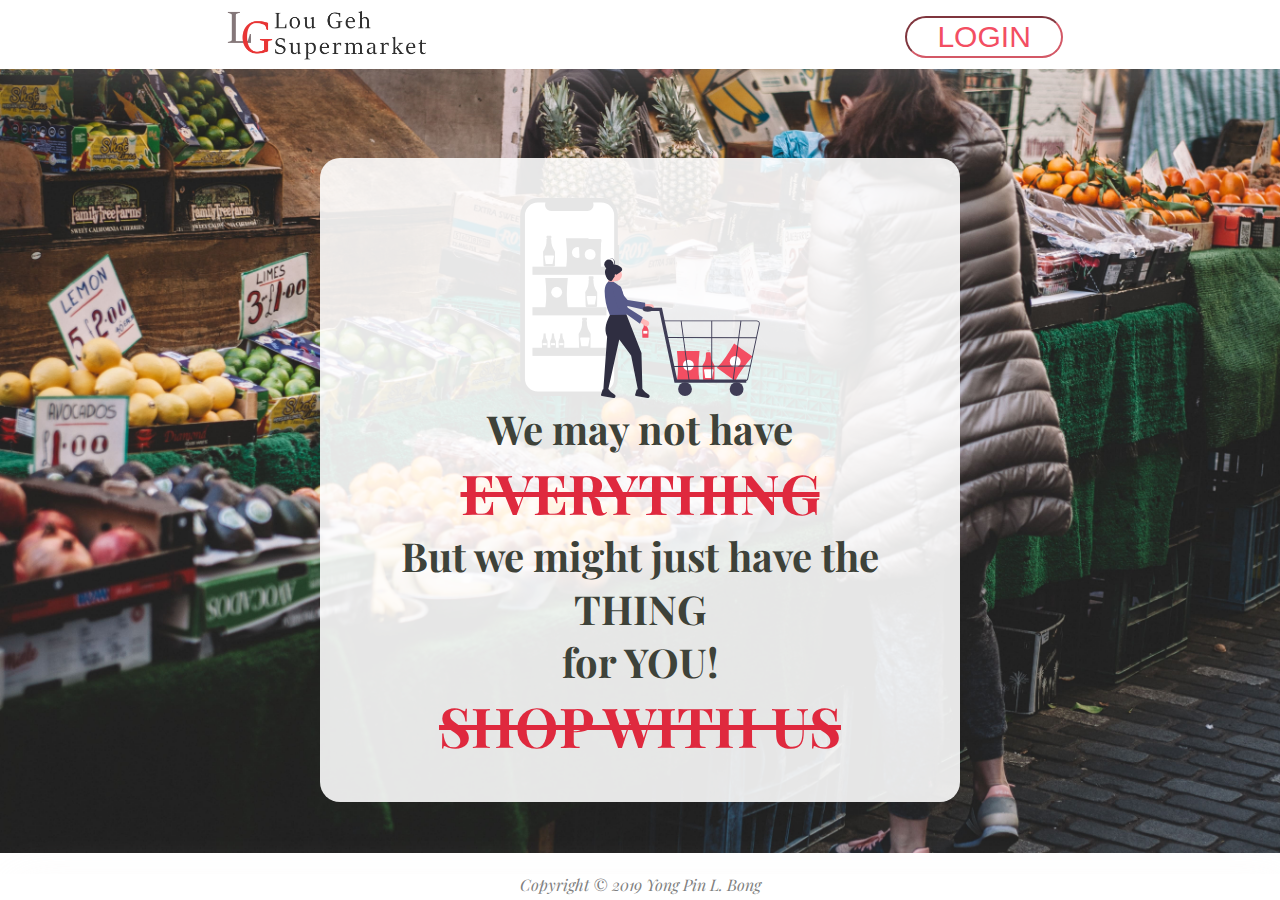
<file: index.html>
<!DOCTYPE html>
<html lang="en">
<head>
    <meta charset="UTF-8">
    <meta name="viewport" content="width=device-width, initial-scale=1.0">
    <!-- <link href="app/css/styles.css" rel="stylesheet"> -->
    <link rel="stylesheet" href="app/css/styles.css?v=?html echo time(); ?>">
    <link rel="stylesheet" href="https://cdnjs.cloudflare.com/ajax/libs/font-awesome/4.7.0/css/font-awesome.min.css">
    <link rel="icon" href="res/LGlogo.ico">
    <title>Lou Geh Supermarket</title>
    <style>
        body{
            background-image: url('res/pexels-clem-onojeghuo-375896.jpg');
            -webkit-background-size: cover;
            -moz-background-size: cover;
            -o-background-size: cover;
            background-size: cover;
            background-position: fixed;
            background-repeat: no-repeat;
        }
    </style>
</head>
<body class="background">
    <header>
        <div class="logo">
            <a href="shop.html"><img src="res/LGlongLogo.png" alt="Lou Geh Logo"></a>
        </div>
        <nav>
        <ul class="nav_links">     
			<!-- <li><a href="index.html">Home</a></li> -->
			<!-- <li><a href="shop.html">Shop</a></li> -->
            <!-- <li><a href="suppliers.html">Suppliers</a></li> -->
            <li><button id="myBtn" data-backdrop="static">LOGIN</button></li>
            <!-- <li><input type="button" class="btn btn-lg btn-primary myBtn" value="Launch Demo Modal"></li> -->
            <!-- <li><a href="#" class="fa fa-shopping-cart" style="font-size:36px"></a></li> -->
        </ul>
        </nav>
    </header>

    <div class="banner">
        <img src="res/undraw_shopping_app_flsj.svg" alt="" width="400" height="200">
        <h1>We may not have</h1>
        <h2>everything</h2>
        <h1>But we might just have the THING</h1>
        <h1>for YOU!</h1>
        <h2>shop with us</h2>
    </div>

    <div id="myModal" class="modal" data-backdrop="static">
        <!-- Modal content -->
        <div>
            <div class="container">
                <span class="close">&times;</span>
                <img src="res/undraw_authentication_fsn5.svg" alt="" width="200" height="100">
                <h1>AUTHORIZED PERSON ONLY!</h1>
                <form action="auth.php" method="post">
                    <input type="text" name="username" placeholder="Username..." required>
                    <input type="password" name="password" placeholder="Password..." required>
                    <input type="password" name="password2" placeholder="Confirm password..." required>
                    <input type="submit" name="login" value="LOGIN">
                </form>
            </div>
        </div>
    </div>

</body>

<footer>
Copyright &copy; 2019 Yong Pin L. Bong
</footer>

<script src="app/js/app.js"></script>

</html>
</file>
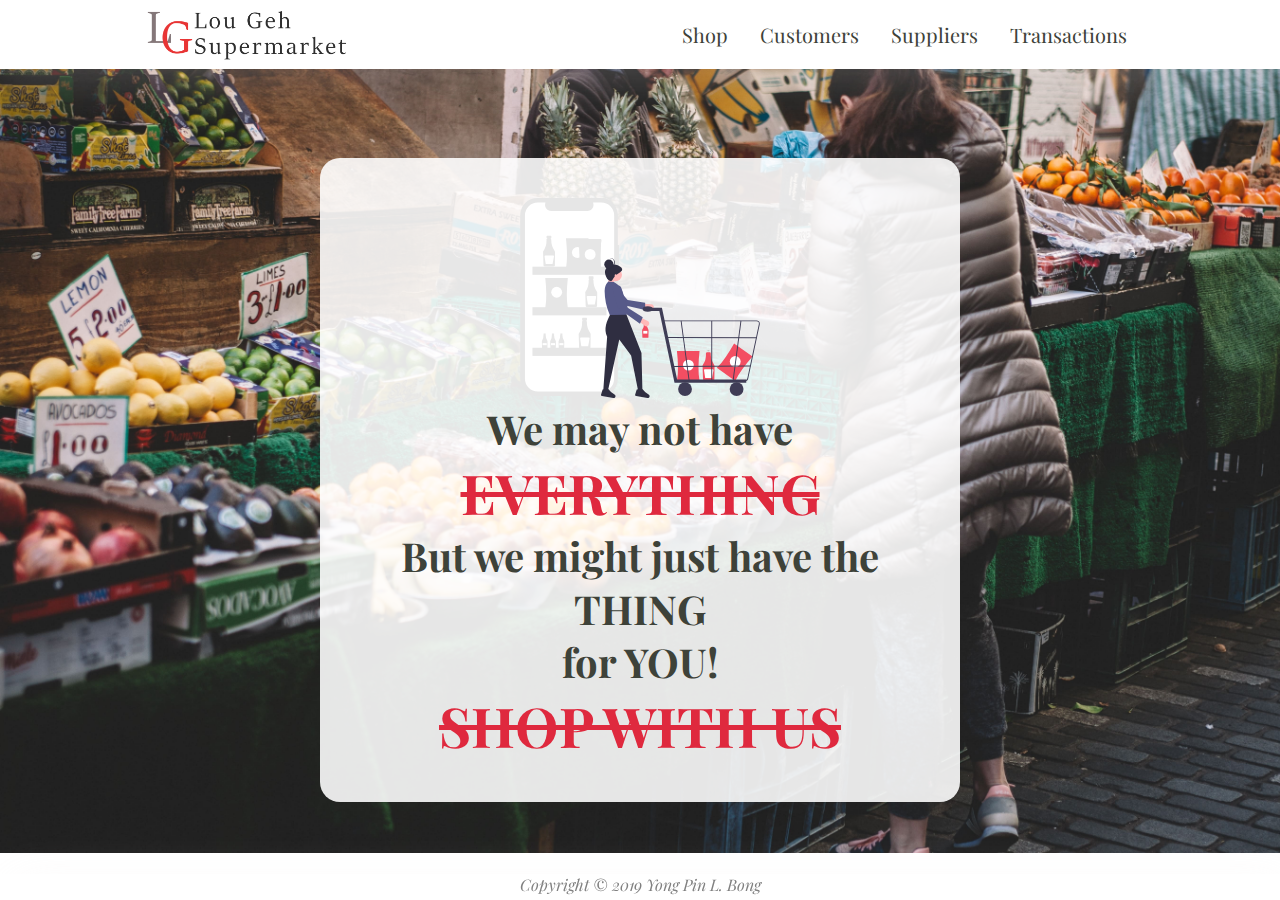
<file: admin.html>
<!DOCTYPE html>
<html lang="en">
<head>
    <meta charset="UTF-8">
    <meta name="viewport" content="width=device-width, initial-scale=1.0">
    <!-- <link href="app/css/styles.css" rel="stylesheet"> -->
    <link rel="stylesheet" href="app/css/styles.css?v=?html echo time(); ?>">
    <link rel="stylesheet" href="https://cdnjs.cloudflare.com/ajax/libs/font-awesome/4.7.0/css/font-awesome.min.css">
    <link rel="icon" href="res/LGlogo.ico">
    <title>Lou Geh Supermarket</title>
    <style>
        body{
            background-image: url('res/pexels-clem-onojeghuo-375896.jpg');
            -webkit-background-size: cover;
            -moz-background-size: cover;
            -o-background-size: cover;
            background-size: cover;
            background-position: fixed;
            background-repeat: no-repeat;
        }
    </style>
</head>
<body class="background">
    <header>
        <div class="logo">
            <a href="admin.html"><img src="res/LGlongLogo.png" alt="Lou Geh Logo"></a>
        </div>
        <nav>
        <ul class="nav_links">
                <li><a href="shop.html">Shop</a></li>
                <li><a href="customer.html">Customers</a></li>
                <li><a href="supplier.html">Suppliers</a></li>
                <li><a href="transaction.html">Transactions</a></li>    
        </ul>
        </nav>
    </header>

    <div class="banner">
        <img src="res/undraw_shopping_app_flsj.svg" alt="" width="400" height="200">
        <h1>We may not have</h1>
        <h2>everything</h2>
        <h1>But we might just have the THING</h1>
        <h1>for YOU!</h1>
        <h2>shop with us</h2>
    </div>

    <div id="myModal" class="modal" data-backdrop="static">
        <!-- Modal content -->
        <div>
            <div class="container">
                <span class="close">&times;</span>
                <img src="res/undraw_authentication_fsn5.svg" alt="" width="200" height="100">
                <h1>AUTHORIZED PERSON ONLY!</h1>
                <form action="auth.php" method="post">
                    <input type="text" name="username" placeholder="Username..." required>
                    <input type="password" name="password" placeholder="Password..." required>
                    <input type="password" name="password2" placeholder="Confirm password..." required>
                    <input type="submit" name="login" value="LOGIN">
                </form>
            </div>
        </div>
    </div>

</body>

<footer style="position: fixed;">
Copyright &copy; 2019 Yong Pin L. Bong
</footer>

<script src="app/js/app.js"></script>

</html>
</file>
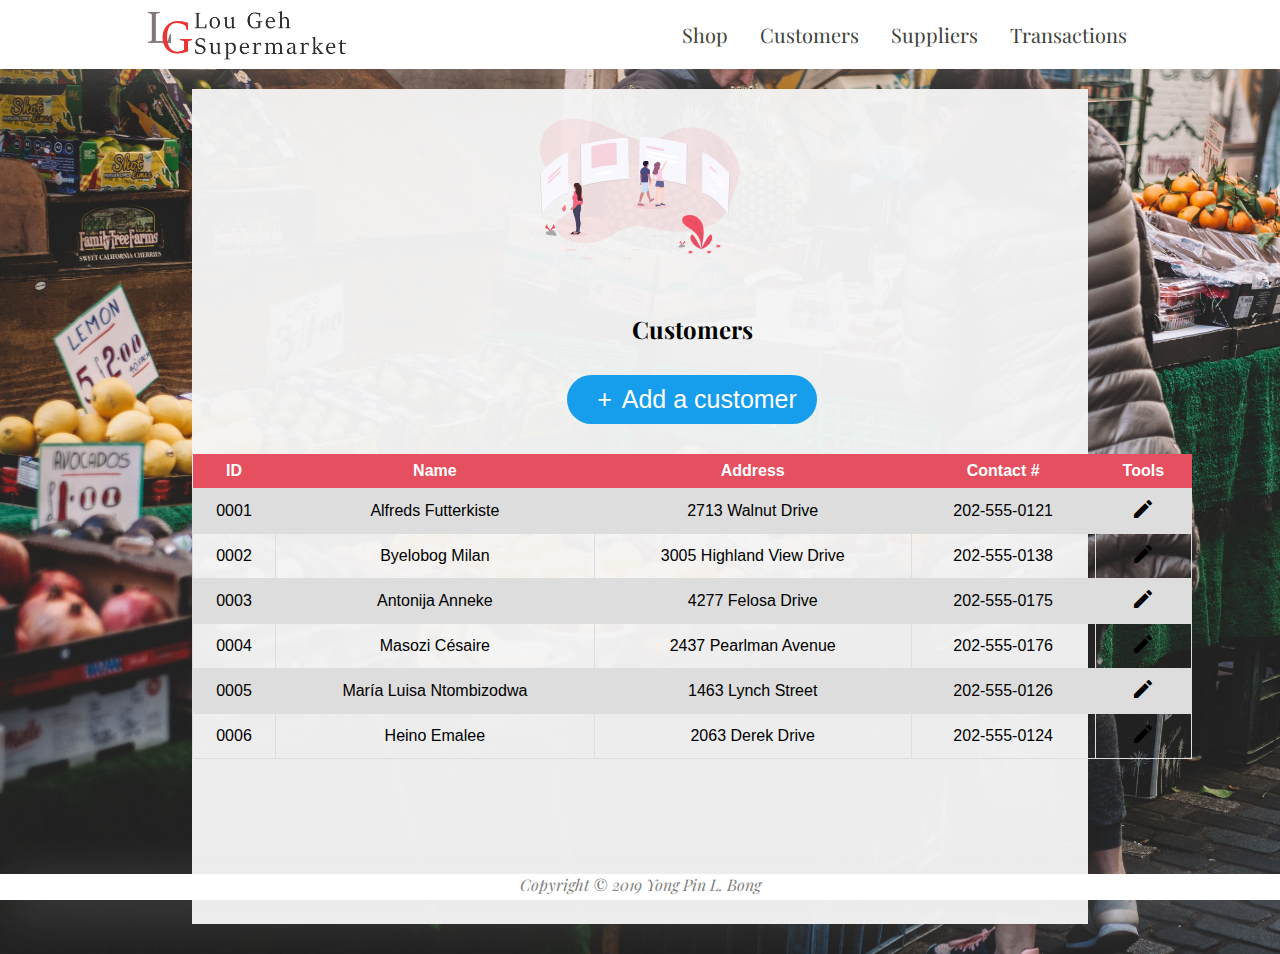
<file: customer.html>
<!DOCTYPE html>
<html lang="en">
<head>
    <meta charset="UTF-8">
    <meta name="viewport" content="width=device-width, initial-scale=1.0">
    <!-- <link href="app/css/styles.css" rel="stylesheet"> -->
    <link rel="stylesheet" href="app/css/styles.css?v=<?html echo time(); ?>">
    <link rel="stylesheet" href="https://cdnjs.cloudflare.com/ajax/libs/font-awesome/4.7.0/css/font-awesome.min.css">
    <link rel="icon" href="res/LGlogo.ico">
    <title>Lou Geh Supermarket</title>
    <style>
        body{
            background-image: url('res/pexels-clem-onojeghuo-375896.jpg');
            -webkit-background-size: cover;
            -moz-background-size: cover;
            -o-background-size: cover;
            background-size: cover;
            background-position: fixed;
        }
    </style>
</head>
<body>
    <header>
        <div class="logo">
            <a href="admin.html"><img src="res/LGlongLogo.png" alt="Lou Geh Logo"></a>
        </div>
        <nav>
            <ul class="nav_links">     
                <!-- <li><a href="index.html">Home</a></li> -->
                <li><a href="shop.html">Shop</a></li>
                <li><a href="customer.html">Customers</a></li>
                <li><a href="supplier.html">Suppliers</a></li>
                <li><a href="transaction.html">Transactions</a></li>
                <!-- <li><a href="#" class="fa fa-shopping-cart" style="font-size:36px"></a></li> -->
            </ul>
        </nav>
    </header>

    <div class="wrapper">
        
        <div class="box box1"><img src="res/undraw_product_tour_foyt.svg" alt="" width="200" height="200"></div>
        
        <div class="box box2">
            <h2>Customers</h2>
            <button id="myBtn" class="addBtn"><span>&plus;</span>Add a customer</button>

            <div id="myModal" class="modal" data-backdrop="static">
                <!-- Modal content -->
                <div>
                    <div class="container">
                        <span class="close">&times;</span>
                        <img src="res/undraw_Add_user_re_5oib.svg" alt="" width="200" height="100">
                        <h1>Fill in customer details</h1>
                        <form action="" method="post">
                            <input type="text" name="custName" placeholder="Name..." required>
                            <input type="text" name="custAddress" placeholder="Address..." required>
                            <input type="text" name="custContact" placeholder="Contact #..." required>
                            <input type="submit" name="login" value="Add">
                        </form>
                    </div>
                </div>
            </div>
            <table>
                <tr>
                    <th>ID</th>
                    <th>Name</th>
                    <th>Address</th>
                    <th>Contact #</th>
                    <th>Tools</th>
                </tr>
                <tr>
                    <td>0001</td>
                    <td>Alfreds Futterkiste</td>
                    <td>2713  Walnut Drive</td>
                    <td>202-555-0121</td>
                    <td><span class="material-icons">&#xe254;</span></td>
                </tr>
                <tr>
                    <td>0002</td>
                    <td>Byelobog Milan</td>
                    <td>3005  Highland View Drive</td>
                    <td>202-555-0138</td>
                    <td><span class="material-icons">&#xe254;</span></td>
                </tr>
                <tr>
                    <td>0003</td>
                    <td>Antonija Anneke</td>
                    <td>4277  Felosa Drive</td>
                    <td>202-555-0175</td>
                    <td><span class="material-icons">&#xe254;</span></td>
                </tr>
                <tr>
                    <td>0004</td>
                    <td>Masozi Césaire</td>
                    <td>2437  Pearlman Avenue</td>
                    <td>202-555-0176</td>
                    <td><span class="material-icons">&#xe254;</span></td>
                </tr>
                <tr>
                    <td>0005</td>
                    <td>María Luisa Ntombizodwa</td>
                    <td>1463  Lynch Street</td>
                    <td>202-555-0126</td>
                    <td><span class="material-icons">&#xe254;</span></td>
                </tr>
                <tr>
                    <td>0006</td>
                    <td>Heino Emalee</td>
                    <td>2063  Derek Drive</td>
                    <td>202-555-0124</td>
                    <td><span class="material-icons">&#xe254;</span></td>
                </tr>
                </table>

        </div>
    </div>

    <script src="app/js/app.js"></script>

</body>

<footer>
Copyright &copy; 2019 Yong Pin L. Bong
</footer>

</html>
</file>
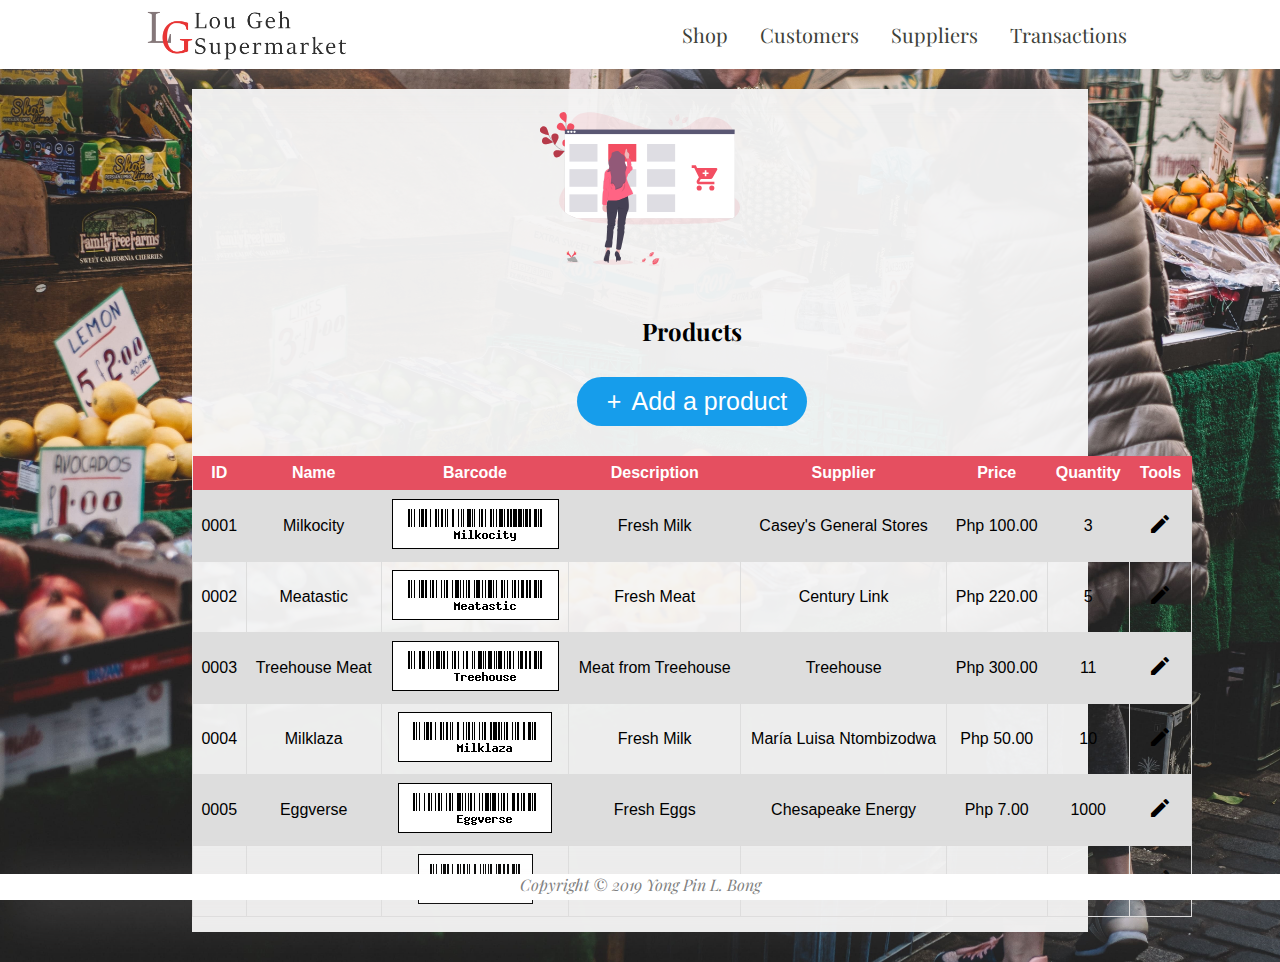
<file: shop.html>
<!DOCTYPE html>
<html lang="en">
<head>
    <meta charset="UTF-8">
    <meta name="viewport" content="width=device-width, initial-scale=1.0">
    <!-- <link href="app/css/styles.css" rel="stylesheet"> -->
    <link rel="stylesheet" href="app/css/styles.css?v=<?html echo time(); ?>">
    <link rel="stylesheet" href="https://cdnjs.cloudflare.com/ajax/libs/font-awesome/4.7.0/css/font-awesome.min.css">
    <link rel="icon" href="res/LGlogo.ico">
    <title>Lou Geh Supermarket</title>
    <style>
        body{
            background-image: url('res/pexels-clem-onojeghuo-375896.jpg');
            -webkit-background-size: cover;
            -moz-background-size: cover;
            -o-background-size: cover;
            background-size: cover;
            background-position: fixed;
        }
    </style>
</head>
<body>
    <header>
        <div class="logo">
            <a href="admin.html"><img src="res/LGlongLogo.png" alt="Lou Geh Logo"></a>
        </div>
        <nav>
            <ul class="nav_links">     
                <!-- <li><a href="index.html">Home</a></li> -->
                <li><a href="shop.html">Shop</a></li>
                <li><a href="customer.html">Customers</a></li>
                <li><a href="supplier.html">Suppliers</a></li>
                <li><a href="transaction.html">Transactions</a></li>
                <!-- <li><a href="#" class="fa fa-shopping-cart" style="font-size:36px"></a></li> -->
            </ul>
        </nav>
    </header>

    <div class="wrapper">
        
        <div class="box box1"><img src="res/undraw_add_to_cart_vkjp.svg" alt="" width="200" height="200"></div>

        <div class="box box2">
            <h2>Products</h2>
            <button id="myBtn" class="addBtn"><span>&plus;</span>Add a product</button>

            <div id="myModal" class="modal" data-backdrop="static">
                <!-- Modal content -->
                <div>
                    <div class="container">
                        <span class="close">&times;</span>
                        <img src="res/undraw_empty_cart_co35.svg" alt="" width="200" height="100">
                        <h1>Fill in product details</h1>
                        <form action="" method="post">
                            <input type="text" name="productName" placeholder="Name..." required>
                            <input type="text" name="productDesc" placeholder="Description..." required>
                            <input type="text" name="price" placeholder="Price..." required>
                            <input type="text" name="qty" placeholder="Quantity..." required>
                            <form method="POST" action="" enctype="multipart/form-data"> 
                                <input class="uploadBtn" type="file" name="uploadfile" value="Upload Barcode"/> 
                            </form>
                            <input type="submit" name="login" value="Add">
                        </form>
                    </div>
                </div>
            </div>

            <table>
            <tr>
                <th>ID</th>
                <th>Name</th>
                <th>Barcode</th>
                <th>Description</th>
                <th>Supplier</th>
                <th>Price</th>
                <th>Quantity</th>
                <th>Tools</th>
            </tr>
            <tr>
                <td>0001</td>
                <td>Milkocity</td>
                <td><img src="res/milkocity.png"></img></td>
                <td>Fresh Milk</td>
                <td>Casey's General Stores</td>
                <td>Php 100.00</td>
                <td>3</td>
                <td><span class="material-icons">&#xe254;</span></td>
            </tr>
            <tr>
                <td>0002</td>
                <td>Meatastic</td>
                <td><img src="res/Meatastic.png"></img></td>
                <td>Fresh Meat</td>
                <td>Century Link</td>
                <td>Php 220.00</td>
                <td>5</td>
                <td><span class="material-icons">&#xe254;</span></td>
            </tr>
            <tr>
                <td>0003</td>
                <td>Treehouse Meat</td>
                <td><img src="res/Treehouse.png"></img></td>
                <td>Meat from Treehouse</td>
                <td>Treehouse</td>
                <td>Php 300.00</td>
                <td>11</td>
                <td><span class="material-icons">&#xe254;</span></td>
            </tr>
            <tr>
                <td>0004</td>
                <td>Milklaza</td>
                <td><img src="res/Milklaza.png"></img></td>
                <td>Fresh Milk</td>
                <td>María Luisa Ntombizodwa</td>
                <td>Php 50.00</td>
                <td>10</td>
                <td><span class="material-icons">&#xe254;</span></td>
            </tr>
            <tr>
                <td>0005</td>
                <td>Eggverse</td>
                <td><img src="res/Eggverse.png"></img></td>
                <td>Fresh Eggs</td>
                <td>Chesapeake Energy</td>
                <td>Php 7.00</td>
                <td>1000</td>
                <td><span class="material-icons">&#xe254;</span></td>
            </tr>
            <tr>
                <td>0006</td>
                <td>Milka</td>
                <td><img src="res/milka.png"></img></td>
                <td>Fresh Milk</td>
                <td>Lithia Motors</td>
                <td>Php 100.00</td>
                <td>3</td>
                <td><span class="material-icons">&#xe254;</span></td>
            </tr>
            </table>

        </div>

    </div>

    <script src="app/js/app.js"></script>

</body>

<footer>
Copyright &copy; 2019 Yong Pin L. Bong
</footer>

</html>
</file>
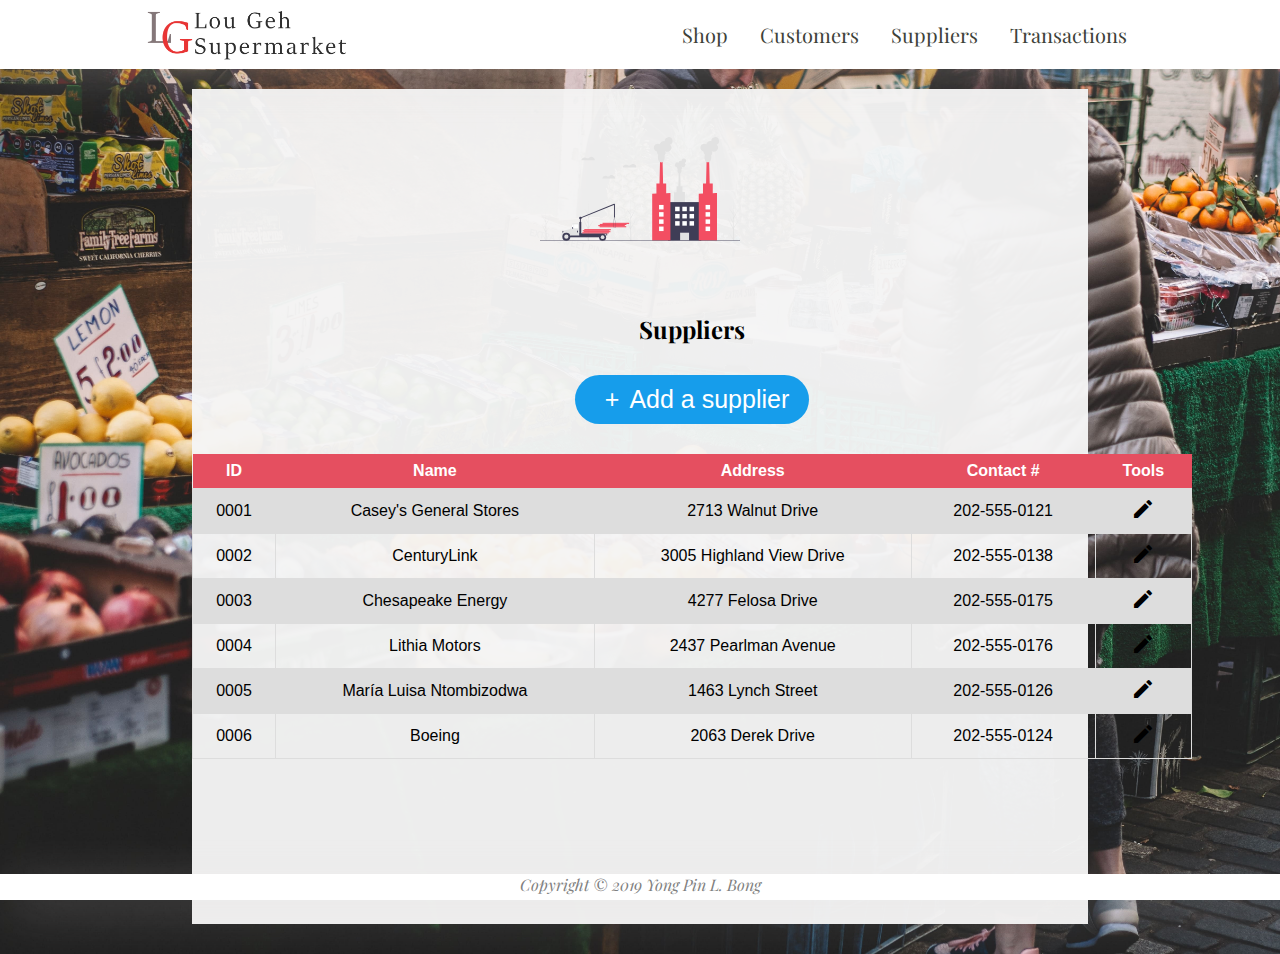
<file: supplier.html>
<!DOCTYPE html>
<html lang="en">
<head>
    <meta charset="UTF-8">
    <meta name="viewport" content="width=device-width, initial-scale=1.0">
    <!-- <link href="app/css/styles.css" rel="stylesheet"> -->
    <link rel="stylesheet" href="app/css/styles.css?v=<?html echo time(); ?>">
    <link rel="stylesheet" href="https://cdnjs.cloudflare.com/ajax/libs/font-awesome/4.7.0/css/font-awesome.min.css">
    <link rel="icon" href="res/LGlogo.ico">
    <title>Lou Geh Supermarket</title>
    <style>
        body{
            background-image: url('res/pexels-clem-onojeghuo-375896.jpg');
            -webkit-background-size: cover;
            -moz-background-size: cover;
            -o-background-size: cover;
            background-size: cover;
            background-position: fixed;
        }
    </style>
</head>
<body>
    <header>
        <div class="logo">
            <a href="admin.html"><img src="res/LGlongLogo.png" alt="Lou Geh Logo"></a>
        </div>
        <nav>
            <ul class="nav_links">     
                <!-- <li><a href="index.html">Home</a></li> -->
                <li><a href="shop.html">Shop</a></li>
                <li><a href="customer.html">Customers</a></li>
                <li><a href="supplier.html">Suppliers</a></li>
                <li><a href="transaction.html">Transactions</a></li>
                <!-- <li><a href="#" class="fa fa-shopping-cart" style="font-size:36px"></a></li> -->
            </ul>
        </nav>
    </header>

    <div class="wrapper">
        
        <div class="box box1"><img src="res/undraw_factory_dy0a.svg" alt="" width="200" height="200"></div>

        <div class="box box2">
            <h2>Suppliers</h2>
            <button id="myBtn" class="addBtn"><span>&plus;</span>Add a supplier</button>

            <div id="myModal" class="modal" data-backdrop="static">
                <!-- Modal content -->
                <div>
                    <div class="container">
                        <span class="close">&times;</span>
                        <img src="res/undraw_deliveries_131a.svg" alt="" width="200" height="100">
                        <h1>Fill in supplier details</h1>
                        <form action="" method="post">
                            <input type="text" name="custName" placeholder="Name..." required>
                            <input type="text" name="custAddress" placeholder="Address..." required>
                            <input type="text" name="custContact" placeholder="Contact #..." required>
                            <input type="submit" name="login" value="Add">
                        </form>
                    </div>
                </div>
            </div>
            <table>
                <tr>
                    <th>ID</th>
                    <th>Name</th>
                    <th>Address</th>
                    <th>Contact #</th>
                    <th>Tools</th>
                </tr>
                <tr>
                    <td>0001</td>
                    <td>Casey's General Stores</td>
                    <td>2713  Walnut Drive</td>
                    <td>202-555-0121</td>
                    <td><span class="material-icons">&#xe254;</span></td>
                </tr>
                <tr>
                    <td>0002</td>
                    <td>CenturyLink</td>
                    <td>3005  Highland View Drive</td>
                    <td>202-555-0138</td>
                    <td><span class="material-icons">&#xe254;</span></td>
                </tr>
                <tr>
                    <td>0003</td>
                    <td>Chesapeake Energy</td>
                    <td>4277  Felosa Drive</td>
                    <td>202-555-0175</td>
                    <td><span class="material-icons">&#xe254;</span></td>
                </tr>
                <tr>
                    <td>0004</td>
                    <td>Lithia Motors</td>
                    <td>2437  Pearlman Avenue</td>
                    <td>202-555-0176</td>
                    <td><span class="material-icons">&#xe254;</span></td>
                </tr>
                <tr>
                    <td>0005</td>
                    <td>María Luisa Ntombizodwa</td>
                    <td>1463  Lynch Street</td>
                    <td>202-555-0126</td>
                    <td><span class="material-icons">&#xe254;</span></td>
                </tr>
                <tr>
                    <td>0006</td>
                    <td>Boeing</td>
                    <td>2063  Derek Drive</td>
                    <td>202-555-0124</td>
                    <td><span class="material-icons">&#xe254;</span></td>
                </tr>
                </table>

        </div>

    </div>

    <script src="app/js/app.js"></script>

</body>

<footer>
Copyright &copy; 2019 Yong Pin L. Bong
</footer>

</html>
</file>
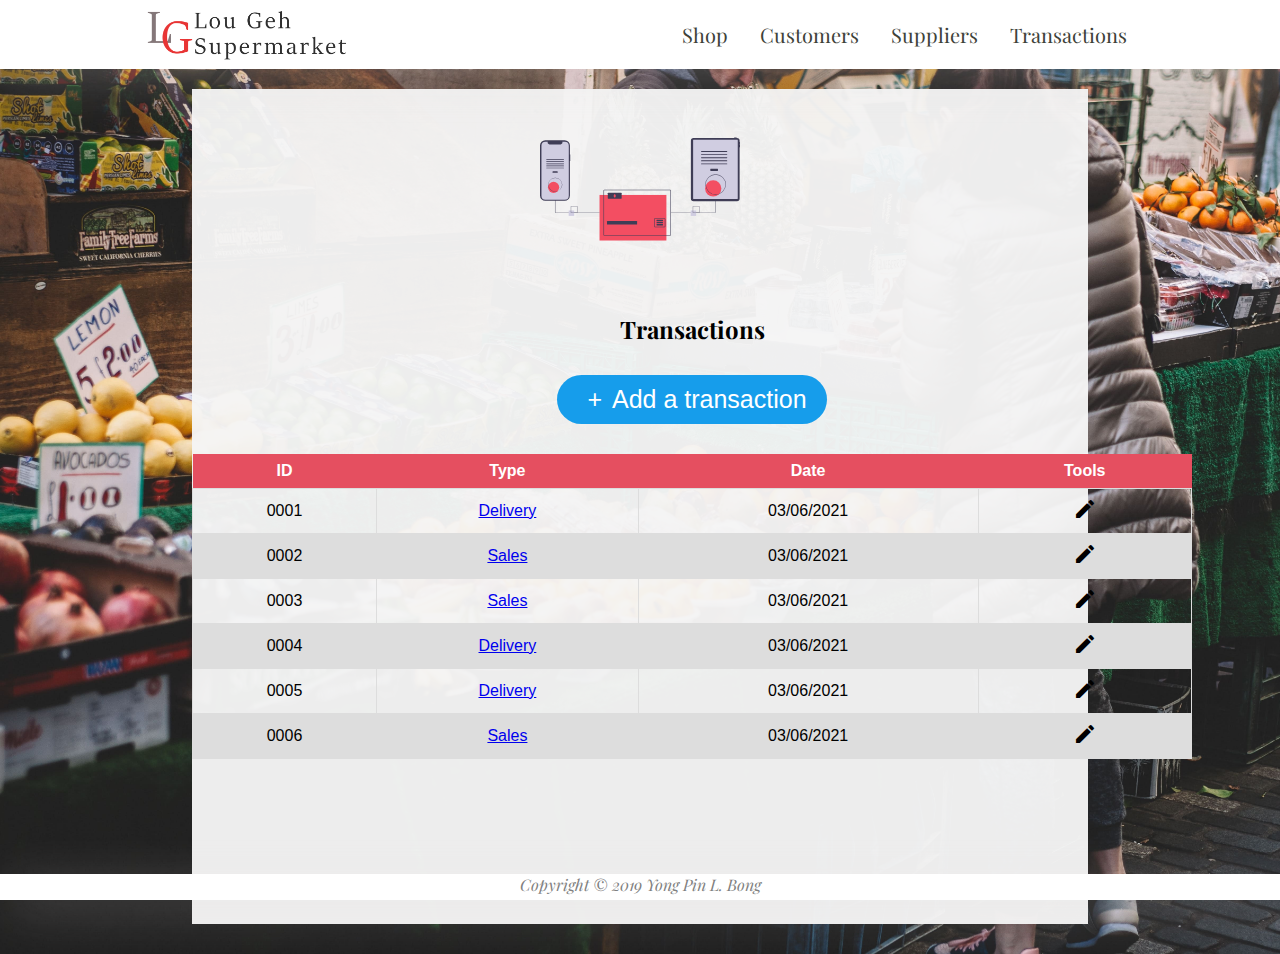
<file: transaction.html>
<!DOCTYPE html>
<html lang="en">
<head>
    <meta charset="UTF-8">
    <meta name="viewport" content="width=device-width, initial-scale=1.0">
    <!-- <link href="app/css/styles.css" rel="stylesheet"> -->
    <link rel="stylesheet" href="app/css/styles.css?v=<?html echo time(); ?>">
    <link rel="stylesheet" href="https://cdnjs.cloudflare.com/ajax/libs/font-awesome/4.7.0/css/font-awesome.min.css">
    <link rel="icon" href="res/LGlogo.ico">
    <title>Lou Geh Supermarket</title>
    <style>
        body{
            background-image: url('res/pexels-clem-onojeghuo-375896.jpg');
            -webkit-background-size: cover;
            -moz-background-size: cover;
            -o-background-size: cover;
            background-size: cover;
            background-position: fixed;
        }
    </style>
</head>
<body>
    <header>
        <div class="logo">
            <a href="admin.html"><img src="res/LGlongLogo.png" alt="Lou Geh Logo"></a>
        </div>
        <nav>
            <ul class="nav_links">     
                <!-- <li><a href="index.html">Home</a></li> -->
                <li><a href="shop.html">Shop</a></li>
                <li><a href="customer.html">Customers</a></li>
                <li><a href="supplier.html">Suppliers</a></li>
                <li><a href="transaction.html">Transactions</a></li>
                <!-- <li><a href="#" class="fa fa-shopping-cart" style="font-size:36px"></a></li> -->
            </ul>
        </nav>
    </header>

    <div class="wrapper">
        
        <div class="box box1"><img src="res/undraw_online_transactions_02ka.svg" alt="" width="200" height="200"></div>

        <div class="box box2">
            <h2>Transactions</h2>
            <button id="myBtn" class="addBtn"><span>&plus;</span>Add a transaction</button>

            <div id="myModal" class="modal" data-backdrop="static">
                <!-- Modal content -->
                <div>
                    <div class="container">
                        <span class="close">&times;</span>
                        <img src="res/undraw_add_post_64nu.svg" alt="" width="200" height="100">
                        <h1>Fill in transaction details</h1>
                        <form action="" method="post">
                            <select name="transType">
                                <option value="delivery" disabled selected hidden>--Choose a transaction--</option>
                                <option value="delivery">Delivery</option>
                                <option value="delivery">Sales</option>
                            </select>
                            <input type="text" name="productName" placeholder="Product Name..." required> 
                            <input type="text" name="transDate" placeholder="Date (mm/dd/yy)..." required>
                            <input type="text" name="productDescription" placeholder="Product Desription..." required>
                            <input type="text" name="price" placeholder="Price..." required>
                            <input type="text" name="qty" placeholder="Quantity..." required>
                            <input type="submit" name="login" value="Add">
                        </form>
                    </div>
                </div>
            </div>
            <table class="table-fixed">
                <thead>
                    <tr>
                        <th class="col">ID</th>
                        <th class="col">Type</th>
                        <th class="col">Date</th>
                        <th class="col">Tools</th>
                    </tr>
                </thead>
                <tbody>
                    <tr>
                        <td class="col">0001</td>
                        <td class="col"><a href="uTransation.html">Delivery</a></td>
                        <td class="col">03/06/2021</td>
                        <td class="col"><span class="material-icons">&#xe254;</span></td>
                    </tr>
                    <tr>
                        <td class="col">0002</td>
                        <td class="col"><a href="uTransation.html">Sales</a></td>
                        <td class="col">03/06/2021</td>
                        <td class="col"><span class="material-icons">&#xe254;</span></td>
                    </tr>
                    <tr>
                        <td class="col">0003</td>
                        <td class="col"><a href="uTransation.html">Sales</a></td>
                        <td class="col">03/06/2021</td>
                        <td class="col"><span class="material-icons">&#xe254;</span></td>
                    </tr>
                    <tr>
                        <td class="col">0004</td>
                        <td class="col"><a href="uTransation.html">Delivery</a></td>
                        <td class="col">03/06/2021</td>
                        <td class="col"><span class="material-icons">&#xe254;</span></td>
                    </tr>
                    <tr>
                        <td class="col">0005</td>
                        <td class="col"><a href="uTransation.html">Delivery</a></td>
                        <td class="col">03/06/2021</td>
                        <td class="col"><span class="material-icons">&#xe254;</span></td>
                    </tr>
                    <tr>
                        <td class="col">0006</td>
                        <td class="col"><a href="uTransation.html">Sales</a></td>
                        <td class="col">03/06/2021</td>
                        <td class="col"><span class="material-icons">&#xe254;</span></td>
                    </tr>
                </tbody>
            </table>

        </div>

    </div>

    <script src="app/js/app.js"></script>

</body>

<footer>
Copyright &copy; 2019 Yong Pin L. Bong
</footer>

</html>
</file>
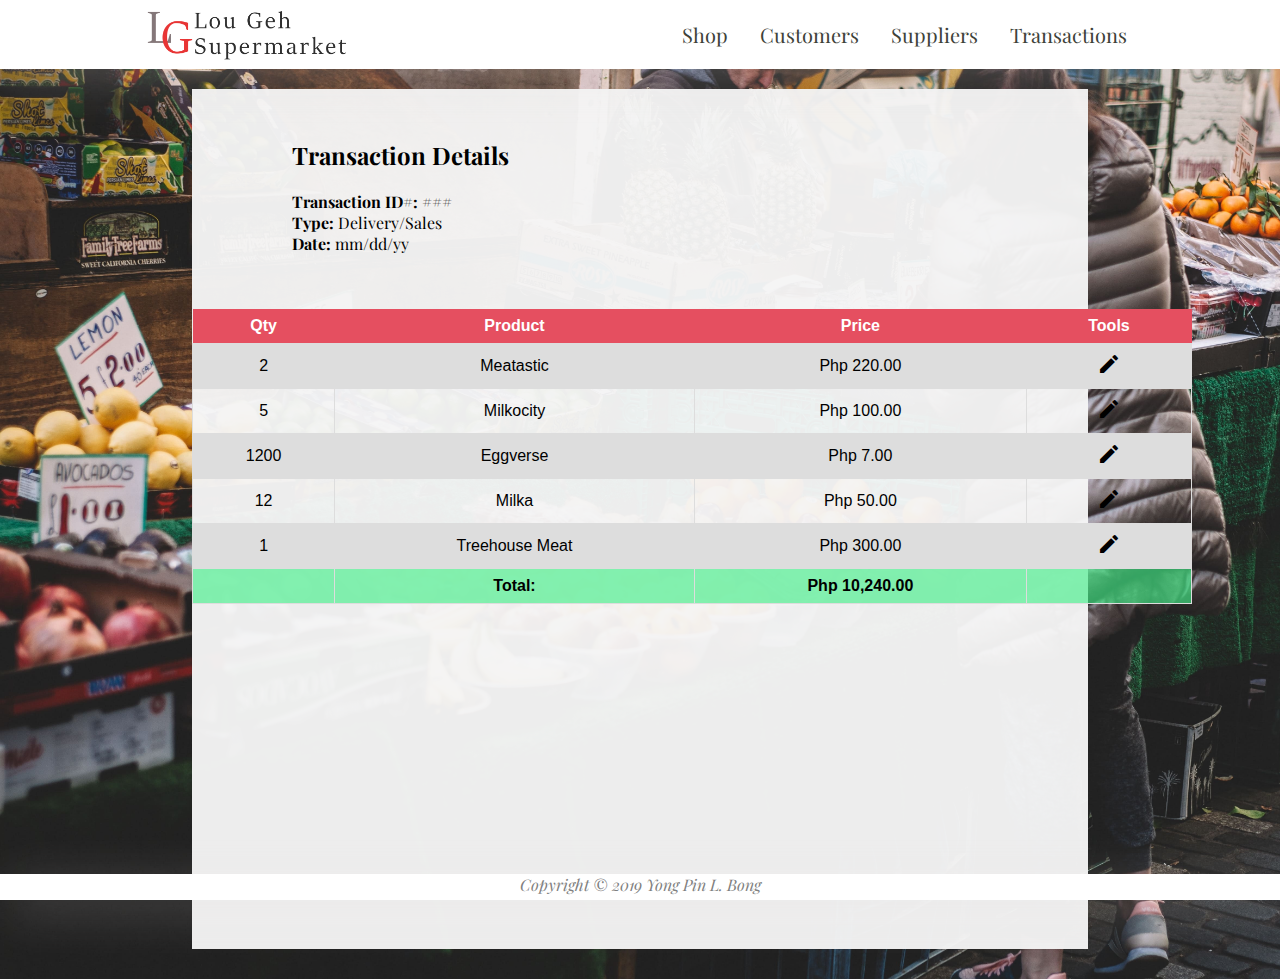
<file: uTransation.html>
<!DOCTYPE html>
<html lang="en">
<head>
    <meta charset="UTF-8">
    <meta name="viewport" content="width=device-width, initial-scale=1.0">
    <!-- <link href="app/css/styles.css" rel="stylesheet"> -->
    <link rel="stylesheet" href="app/css/styles.css?v=<?html echo time(); ?>">
    <link rel="stylesheet" href="https://cdnjs.cloudflare.com/ajax/libs/font-awesome/4.7.0/css/font-awesome.min.css">
    <link rel="icon" href="res/LGlogo.ico">
    <title>Lou Geh Supermarket</title>
    <style>
        body{
            background-image: url('res/pexels-clem-onojeghuo-375896.jpg');
            -webkit-background-size: cover;
            -moz-background-size: cover;
            -o-background-size: cover;
            background-size: cover;
            background-position: fixed;
        }
    </style>
</head>
<body>
    <header>
        <div class="logo">
            <a href="admin.html"><img src="res/LGlongLogo.png" alt="Lou Geh Logo"></a>
        </div>
        <nav>
            <ul class="nav_links">     
                <!-- <li><a href="index.html">Home</a></li> -->
                <li><a href="shop.html">Shop</a></li>
                <li><a href="customer.html">Customers</a></li>
                <li><a href="supplier.html">Suppliers</a></li>
                <li><a href="transaction.html">Transactions</a></li>
                <!-- <li><a href="#" class="fa fa-shopping-cart" style="font-size:36px"></a></li> -->
            </ul>
        </nav>
    </header>

    <div class="wrapper">

        <div class="box box3">
            <h2>Transaction Details</h2>
            <li><strong>Transaction ID#:</strong> ###</li>
            <li><strong>Type:</strong> Delivery/Sales</li>
            <li><strong>Date:</strong> mm/dd/yy</li>
        </div>

        <div class="box box2">
            <table>
                <tr>
                    <th>Qty</th>
                    <th>Product</th>
                    <th>Price</th>
                    <th>Tools</th>
                </tr>
                <tr>
                    <td>2</td>
                    <td>Meatastic</td>
                    <td>Php 220.00</td>
                    <td><span class="material-icons">&#xe254;</span></td>
                </tr>
                <tr>
                    <td>5</td>
                    <td>Milkocity</td>
                    <td>Php 100.00</td>
                    <td><span class="material-icons">&#xe254;</span></td>
                </tr>
                <tr>
                    <td>1200</td>
                    <td>Eggverse</td>
                    <td>Php 7.00</td>
                    <td><span class="material-icons">&#xe254;</span></td>
                </tr>
                <tr>
                    <td>12</td>
                    <td>Milka</td>
                    <td>Php 50.00</td>
                    <td><span class="material-icons">&#xe254;</span></td>
                </tr>
                <tr>
                    <td>1</td>
                    <td>Treehouse Meat</td>
                    <td>Php 300.00</td>
                    <td><span class="material-icons">&#xe254;</span></td>
                </tr>
                <tr class="total">
                    <td></td>
                    <td><strong>Total:</strong></td>
                    <td><strong>Php 10,240.00</strong></td>
                    <td></td>
                </tr>
                
                </table>
        </div>

    </div>

    <!-- <script src="app/js/app.js"></script> -->

</body>

<footer>
Copyright &copy; 2019 Yong Pin L. Bong
</footer>

</html>
</file>
<file: app/css/styles.css>
@import 'globals.css';
@import 'shop.css';
@import 'modal.css';
@import 'wrapper.css';
/* This is for the edit and delete icon */
@import url('https://fonts.googleapis.com/css2?family=Playfair+Display:wght@500&display=swap');
@import url('https://fonts.googleapis.com/icon?family=Material+Icons');

header {
  align-content: center;
  display: flex;
  justify-content: space-around;
  box-shadow: 0 10px 50px rgba(238, 231, 231, 0.233);
  position: sticky;
  align-items: center;
  background-color: white;
}

.logo {
  float: left;
  filter: contrast(1.25);
}
.logo img {
  height: 65px;
  outline-style: none;
  transition: transform 0.5s ease;
}

.logo img:hover {
  transform: scale(1.1);
}

.nav_links {
  list-style-type: none;
  margin: 0;
  overflow: hidden;
  font-size: 20px;
}

.nav_links li {
  float: left;
  align-items: center;
}

.nav_links a {
  display: block;
  text-align: center;
  padding: 14px 16px;
  text-decoration: none;
  color: #3e4239;
}

.nav_links p {
  list-style-type: none;
  margin: 0;
  overflow: hidden;
  font-size: 20px;
}

.nav_links button {
  padding: 2px 30px;
  margin-top: 5px;
  border-radius: 80px;
  border-style: none;
  background-color: #fff;
  color: #f34e62;
  font-size: 30px;
  outline-style: none;
  border-color: #d35866;
  border-style: inset;
  font-weight: 10px;
}

.nav_links button:hover {
  background-color: #f34e62;
  color: #fff;
  transition: 0.5s;
  cursor: pointer;
}

/* Change the link color to #111 (black) on hover */
.nav_links a:hover {
  background-color: none;
  opacity: 0.5;
}

.nav_links a:visited {
  color: rgb(138, 138, 138);
}

.fa:hover {
  background: white;
  color: tomato;
}

.nav_links input[type='submit'] {
  margin: 0;
  overflow: hidden;
  font-size: 20px;
  display: block;
  text-align: center;
  padding: 14px 16px;
  text-decoration: none;
  font-family: 'Playfair Display', serif;
  border: none;
  cursor: pointer;
  background-color: white;
  outline: none;
  color: rgb(138, 138, 138);
}

.nav_links button {
  transition: 1s;
}
/* .nav_links input[type='submit']:hover {
  background-color: none;
  opacity: 0.5;
} */

.banner {
  max-width: auto;
  border-radius: 20px;
  padding: 40px;
  background: #ffffffe3;
  box-sizing: border-box;
  color: rgb(62, 66, 57);
  position: absolute;
  top: 50%;
  left: 50%;
  transform: translate(-50%, -50%);
  text-align: center;
  transition: 1s;
  margin-top: 30px;
}

.banner image {
  width: 30;
}

.banner h1 {
  font-size: 40px;
}

.banner h2 {
  text-decoration: line-through;
  text-transform: uppercase;
  font-size: 55px;
  color: #df293e;
}

.banner button {
  padding: 15px 30px;
  margin-top: 20px;
  border-radius: 100px;
  border-radius: 80px;
  border-style: none;
  background-color: #fff;
  color: #f34e62;
  font-size: 60px;
  outline-style: none;
  border-color: #d35866;
  border-style: inset;
  font-weight: 10px;
  /* padding: 30px 50px;
  margin-top: 10px;
  border-radius: 100px;
  border-style: none;
  background-color: #df293e;
  color: #fff;
  cursor: pointer;
  font-size: 60px;
  outline-style: none; */
}

.banner button:hover {
  background-color: rgba(112, 112, 112, 0.9);
  transition: 0.5s;
  color: #fff;
  background-color: #f34e62;
}

.about h2 {
  margin: 50px 50px 50px 50px;
  text-align: center;
  font-weight: lighter;
}

footer {
  position: absolute;
  bottom: 0px;
  width: 100%;
  text-align: center;
  background-color: rgb(255, 255, 255);
  color: gray;
  font-size: 100%;
  font-style: italic;
  overflow-x: hidden;
  padding-bottom: 5px;
  box-shadow: 10px 10px 50px rgba(238, 231, 231, 0.233);
  margin-top: auto;
}
</file>
